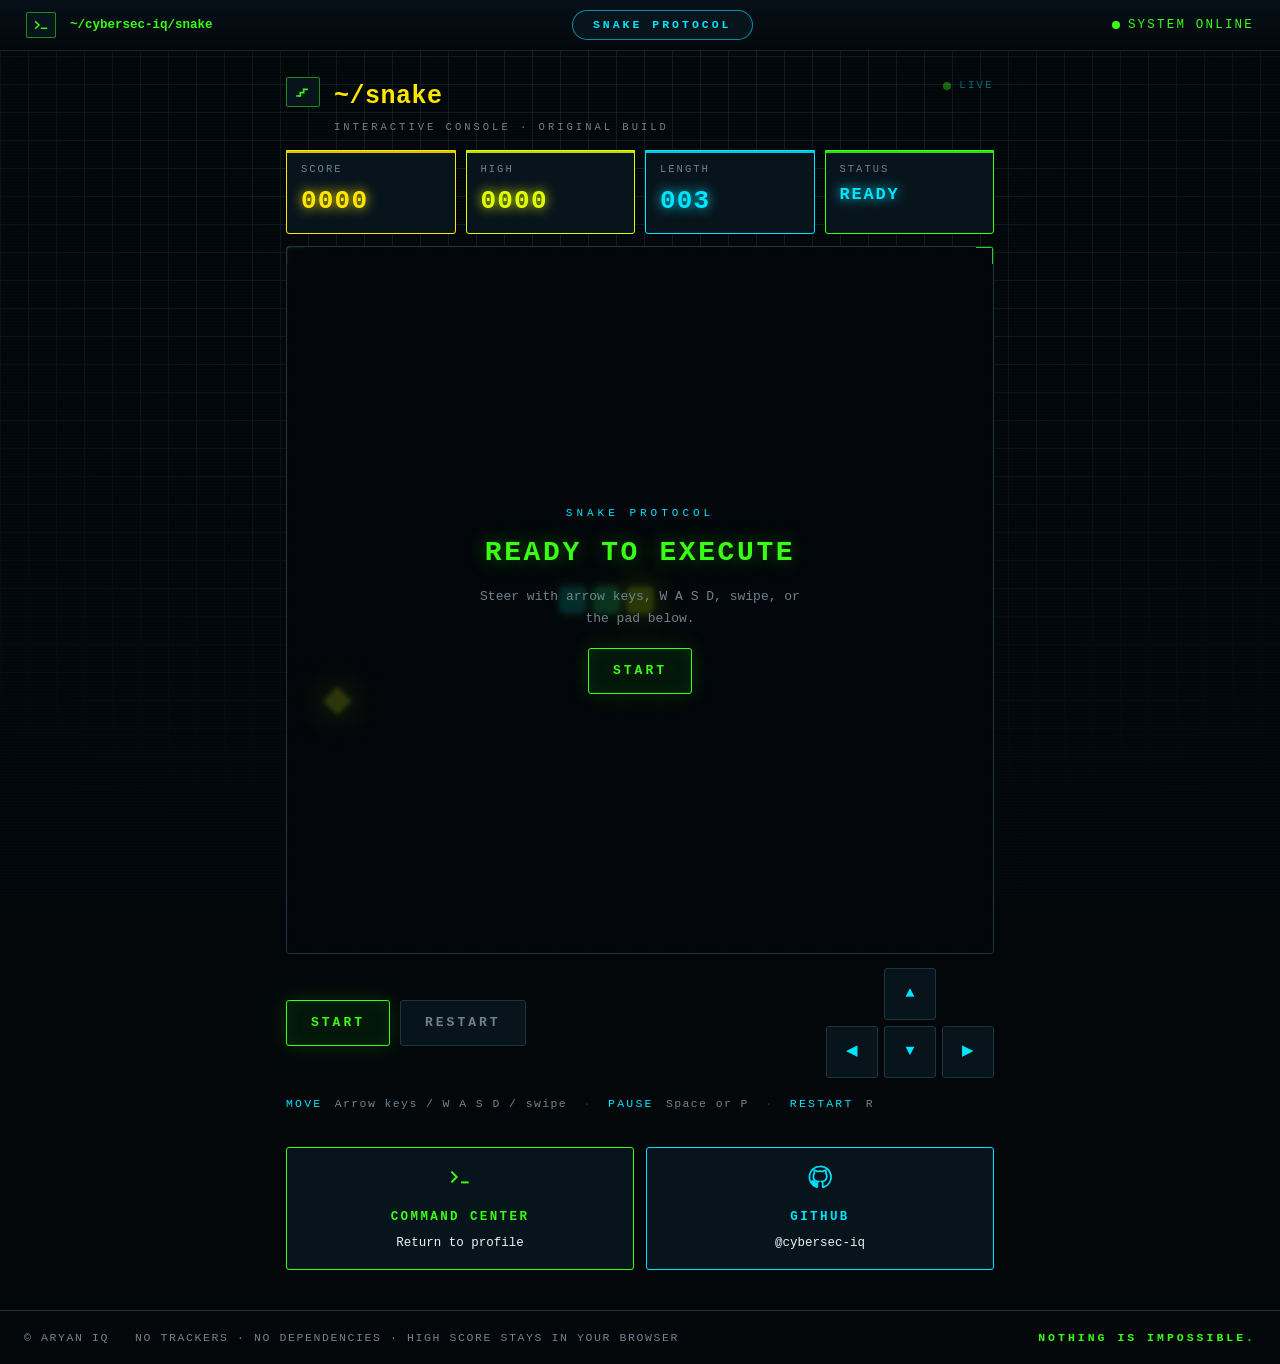
<file: docs/snake/index.html>
<!DOCTYPE html>
<html lang="en">
<head>
<meta charset="utf-8">
<meta name="viewport" content="width=device-width, initial-scale=1, viewport-fit=cover">
<meta http-equiv="Content-Security-Policy" content="default-src 'none'; script-src 'self'; style-src 'self'; img-src 'self' data:; connect-src 'none'; base-uri 'none'; form-action 'none'">
<meta name="referrer" content="strict-origin-when-cross-origin">
<title>Snake Protocol — Aryan IQ</title>
<meta name="description" content="SNAKE PROTOCOL — a cyberpunk Snake game by Aryan IQ. Keyboard and touch controls, no dependencies, no tracking.">
<meta name="color-scheme" content="dark">
<meta name="theme-color" content="#03070A">
<link rel="stylesheet" href="../styles.css">
<link rel="stylesheet" href="./styles.css">
<link rel="icon" href="../favicon.ico?v=2" sizes="any">
<link rel="icon" type="image/png" sizes="16x16" href="../favicon-16x16.png?v=2">
<link rel="icon" type="image/png" sizes="32x32" href="../favicon-32x32.png?v=2">
<link rel="icon" type="image/png" sizes="48x48" href="../favicon-48x48.png?v=2">
<link rel="apple-touch-icon" href="../apple-touch-icon.png?v=2">
</head>
<body>
<a class="skip" href="#board">Skip to game board</a>

<header class="topbar">
  <span class="topbar__glyph" aria-hidden="true">
    <svg width="16" height="16" viewBox="0 0 24 24" fill="none" stroke="#39FF14" stroke-width="2.2" stroke-linecap="square">
      <path d="M4 7 l5 5 l-5 5"/><path d="M13 17 h7"/>
    </svg>
  </span>
  <span class="topbar__path">~/cybersec-iq/snake</span>
  <span class="topbar__badge">SNAKE PROTOCOL</span>
  <span class="topbar__state"><span class="dot"></span>SYSTEM ONLINE</span>
</header>

<div class="game">

  <div class="sec__head">
    <span class="sec__glyph" aria-hidden="true"><svg width="16" height="16" viewBox="0 0 24 24" fill="none" stroke="#39FF14" stroke-width="2.4" stroke-linecap="square"><path d="M3 18 h5 v-5 h5 v-5 h5"/></svg></span>
    <span class="sec__titles">
      <h1 class="sec__path">~/snake</h1>
      <p class="sec__sub">INTERACTIVE CONSOLE &middot; ORIGINAL BUILD</p>
    </span>
    <span class="sec__right"><span class="dot is-green"></span>LIVE</span>
  </div>

  <main>
    <!-- HUD -->
    <section class="hud" aria-label="Game status">
      <div class="hud__cell a-yellow">
        <span class="hud__k">Score</span><span class="hud__v" id="score">0000</span>
      </div>
      <div class="hud__cell a-lime">
        <span class="hud__k">High</span><span class="hud__v" id="high">0000</span>
      </div>
      <div class="hud__cell a-cyan">
        <span class="hud__k">Length</span><span class="hud__v" id="length">003</span>
      </div>
      <div class="hud__cell a-green">
        <span class="hud__k">Status</span><span class="hud__v hud__v--status" id="status">READY</span>
      </div>
    </section>

    <p class="sr-live" id="live" role="status" aria-live="polite"></p>

    <!-- Board -->
    <div class="board panel panel--brackets panel--green" id="board">
      <canvas id="canvas" width="640" height="640" role="img"
              aria-label="Snake game board. Use arrow keys or W A S D to steer."></canvas>

      <div class="overlay" id="overlay" data-state="idle">
        <div class="overlay__inner">
          <p class="overlay__k" id="ov-k">SNAKE PROTOCOL</p>
          <p class="overlay__t" id="ov-t">READY TO EXECUTE</p>
          <p class="overlay__d" id="ov-d">Steer with arrow keys, W A S D, swipe, or the pad below.</p>
          <button class="btn btn--sm" id="ov-btn" type="button">START</button>
        </div>
      </div>
    </div>

    <!-- Controls -->
    <div class="controls">
      <div class="controls__btns">
        <button class="btn btn--sm" id="btn-toggle" type="button" aria-describedby="hint">START</button>
        <button class="btn btn--sm btn--ghost" id="btn-restart" type="button">RESTART</button>
      </div>

      <div class="pad" role="group" aria-label="Directional pad">
        <button class="pad__b pad__b--up"    type="button" data-dir="up"    aria-label="Move up">&#9650;</button>
        <button class="pad__b pad__b--left"  type="button" data-dir="left"  aria-label="Move left">&#9664;</button>
        <button class="pad__b pad__b--down"  type="button" data-dir="down"  aria-label="Move down">&#9660;</button>
        <button class="pad__b pad__b--right" type="button" data-dir="right" aria-label="Move right">&#9654;</button>
      </div>
    </div>

    <p class="hint" id="hint">
      <span class="hint__k">MOVE</span> Arrow keys / W A S D / swipe
      <span class="hint__sep">&middot;</span>
      <span class="hint__k">PAUSE</span> Space or P
      <span class="hint__sep">&middot;</span>
      <span class="hint__k">RESTART</span> R
    </p>

    <nav class="tiles backnav" aria-label="Return links">
      <a class="tile a-green" href="../">
        <svg width="26" height="26" viewBox="0 0 24 24" fill="none" stroke="#39FF14" stroke-width="1.8" aria-hidden="true"><path d="M4 7 l5 5 l-5 5"/><path d="M13 17 h7"/></svg>
        <p class="tile__title">COMMAND CENTER</p>
        <p class="tile__value">Return to profile</p>
      </a>
      <a class="tile a-cyan" href="https://github.com/cybersec-iq" target="_blank" rel="noopener noreferrer">
        <svg width="26" height="26" viewBox="0 0 24 24" fill="none" stroke="#00E5FF" stroke-width="1.6" aria-hidden="true"><path d="M12 2.2 a9.8 9.8 0 0 0-3.1 19.1 c.5.1.7-.2.7-.5 v-1.8 c-2.7.6-3.3-1.3-3.3-1.3 -.4-1.1-1.1-1.4-1.1-1.4 -.9-.6.1-.6.1-.6 1 .1 1.5 1 1.5 1 .9 1.5 2.3 1.1 2.9.8 .1-.6.3-1.1.6-1.3 -2.2-.2-4.5-1.1-4.5-4.9 0-1.1.4-2 1-2.7 -.1-.3-.4-1.3.1-2.7 0 0 .8-.3 2.7 1 a9.4 9.4 0 0 1 4.9 0 c1.9-1.3 2.7-1 2.7-1 .5 1.4.2 2.4.1 2.7 .6.7 1 1.6 1 2.7 0 3.8-2.3 4.7-4.5 4.9 .4.3.7.9.7 1.9 v2.8 c0 .3.2.6.7.5 A9.8 9.8 0 0 0 12 2.2 Z"/></svg>
        <p class="tile__title">GITHUB</p>
        <p class="tile__value">@cybersec-iq</p>
      </a>
    </nav>
  </main>
</div>

<footer class="foot">
  <span>&copy; ARYAN IQ</span>
  <span>NO TRACKERS &middot; NO DEPENDENCIES &middot; HIGH SCORE STAYS IN YOUR BROWSER</span>
  <span class="foot__mission">NOTHING IS IMPOSSIBLE.</span>
</footer>

<script src="./game.js" defer></script>
</body>
</html>
</file>
<file: docs/styles.css>
/* cybersec-iq — developer command center
   Reference: 01_MASTER_STYLE_COMMAND_CENTER.png for the global language,
   02/03/04/05 for the individual sections.
   Zero dependencies, zero external requests, no web fonts. */

:root {
  /* identical tokens to tools/design.py */
  --void: #03070A;
  --surface: #050D13;
  --surface-2: #08141C;
  --surface-3: #0B1A23;
  --line: #12242E;
  --line-2: #1B3541;
  --line-3: #284653;

  --green: #39FF14;
  --green-hi: #48FF24;
  --green-dim: #1B7A10;
  --cyan: #00E5FF;
  --cyan-dim: #0A6C7C;
  --yellow: #FFE600;
  --lime: #DFFF00;
  --blue: #2979FF;

  --text: #C3CDD6;
  --text-hi: #EAF2F7;
  --muted: #6E828F;
  --faint: #3A4C58;

  --mono: ui-monospace, "JetBrains Mono", "IBM Plex Mono", "Space Mono",
          SFMono-Regular, Menlo, Consolas, monospace;

  --rail: 296px;
  --gap: 18px;
  --radius: 3px;
}

*, *::before, *::after { box-sizing: border-box; }
html { -webkit-text-size-adjust: 100%; scroll-behavior: smooth; }
@media (prefers-reduced-motion: reduce) { html { scroll-behavior: auto; } }

body {
  margin: 0;
  min-height: 100dvh;
  background: var(--void);
  color: var(--text);
  font-family: var(--mono);
  font-size: 14px;
  line-height: 1.6;
  overflow-x: hidden;
}

/* ambient grid + scanlines, drawn with gradients only */
body::before {
  content: ""; position: fixed; inset: 0; z-index: 0; pointer-events: none;
  background-image:
    linear-gradient(to right, rgba(18,36,46,.7) 1px, transparent 1px),
    linear-gradient(to bottom, rgba(18,36,46,.7) 1px, transparent 1px);
  background-size: 28px 28px;
  mask-image: radial-gradient(ellipse 100% 80% at 50% 20%, #000 20%, transparent 95%);
  -webkit-mask-image: radial-gradient(ellipse 100% 80% at 50% 20%, #000 20%, transparent 95%);
}
body::after {
  content: ""; position: fixed; inset: 0; z-index: 1; pointer-events: none; opacity: .55;
  background: repeating-linear-gradient(to bottom, rgba(0,229,255,.03) 0 1px, transparent 1px 3px);
}

.skip {
  position: absolute; left: -9999px; top: 0; z-index: 99;
  background: var(--green); color: #03070A; padding: 10px 16px;
  font-weight: 700; letter-spacing: 2px;
}
.skip:focus { left: 8px; top: 8px; }
:focus-visible { outline: 2px solid var(--green); outline-offset: 3px; }

/* ---------------- top bar ---------------- */

.topbar {
  position: relative; z-index: 3;
  display: flex; align-items: center; gap: 14px;
  padding: 10px clamp(12px, 3vw, 26px);
  border-bottom: 1px solid var(--line);
  background: linear-gradient(180deg, #061019 0%, var(--void) 100%);
  font-size: 12.5px;
}
.topbar__glyph {
  width: 30px; height: 26px; flex: none;
  border: 1px solid rgba(57,255,20,.5); border-radius: 2px;
  background: var(--surface-2);
  display: grid; place-items: center;
}
.topbar__path { color: var(--green); font-weight: 600; }
.topbar__branch { color: var(--muted); display: flex; align-items: center; gap: 6px; }
.topbar__badge {
  margin: 0 auto;
  border: 1px solid rgba(0,229,255,.6); border-radius: 20px;
  padding: 5px 20px; color: var(--cyan); letter-spacing: 3px;
  font-weight: 600; font-size: 11.5px; white-space: nowrap;
  background: var(--surface-2);
}
.topbar__state { color: var(--green); letter-spacing: 2.2px; display: flex; align-items: center; gap: 8px; }

.dot { width: 8px; height: 8px; border-radius: 50%; background: currentColor; flex: none;
       animation: live 2.8s ease-in-out infinite; }
@keyframes live { 0%,100% { opacity: .38; } 50% { opacity: 1; } }

/* ---------------- shell ---------------- */

.shell {
  position: relative; z-index: 2;
  display: grid; grid-template-columns: var(--rail) minmax(0, 1fr);
  gap: var(--gap);
  max-width: 1520px; margin: 0 auto;
  padding: var(--gap) clamp(12px, 3vw, 26px) 40px;
  align-items: start;
}

/* ---------------- panels ---------------- */

.panel {
  position: relative;
  background: linear-gradient(180deg, var(--surface) 0%, #040B10 100%);
  border: 1px solid var(--line-2);
  border-radius: var(--radius);
}
.panel--brackets::before, .panel--brackets::after {
  content: ""; position: absolute; width: 18px; height: 18px; pointer-events: none;
  border-color: var(--yellow); border-style: solid; opacity: .8;
}
.panel--brackets::before { top: -1px; left: -1px; border-width: 2px 0 0 2px; }
.panel--brackets::after  { top: -1px; right: -1px; border-width: 2px 2px 0 0; }
.panel--cyan::before, .panel--cyan::after { border-color: var(--cyan); }
.panel--green::before, .panel--green::after { border-color: var(--green); }

/* ---------------- rail ---------------- */

.rail { position: sticky; top: var(--gap); display: grid; gap: var(--gap); }

.ident { padding: 22px 20px 18px; text-align: center; }
/* Brand mark. The source artwork is composed on solid black, so it is
   composited with `screen`: pure black resolves to the card beneath while the
   glow is preserved exactly. No recolouring, no redraw, no added backdrop —
   and where blend modes are unsupported it simply falls back to the artwork
   on its own black field. */
.ident__mark {
  display: block;
  width: min(150px, 62%);
  height: auto;
  aspect-ratio: 1 / 1;
  object-fit: contain;
  margin: 2px auto 16px;
  mix-blend-mode: screen;
}
.ident__name { margin: 0; font-size: 25px; letter-spacing: 4px; color: var(--green); font-weight: 700; }
.ident__handle { margin: 4px 0 0; font-size: 12px; color: var(--cyan); letter-spacing: 1.4px; }
.ident__roles { margin: 14px 0 0; padding: 14px 0 0; border-top: 1px solid var(--line);
                display: grid; gap: 8px; text-align: left; }
.ident__role { display: flex; align-items: center; gap: 10px; font-size: 12.5px; color: var(--text); }
.ident__role svg { flex: none; }

.nav { padding: 10px; display: grid; gap: 3px; }
.nav__label { padding: 6px 12px 8px; font-size: 10.5px; letter-spacing: 3px; color: var(--muted); }
.nav__link {
  display: flex; align-items: center; gap: 11px;
  padding: 10px 13px; border-radius: 2px; border-left: 2px solid transparent;
  color: var(--text); text-decoration: none; font-size: 13.5px; letter-spacing: .6px;
  transition: background .16s ease, color .16s ease, border-color .16s ease;
}
.nav__link svg { flex: none; opacity: .8; }
.nav__link:hover, .nav__link:focus-visible { background: var(--surface-2); color: var(--cyan); }
.nav__link[aria-current="true"] {
  background: linear-gradient(90deg, rgba(57,255,20,.10), transparent);
  border-left-color: var(--green); color: var(--green);
}
.nav__link[aria-current="true"] svg { opacity: 1; }
.nav__link::after {
  content: ""; margin-left: auto; width: 6px; height: 6px; border-radius: 50%;
  background: var(--green); opacity: 0;
}
.nav__link[aria-current="true"]::after { opacity: 1; }

.session { padding: 16px 18px; }
.session__head { display: flex; align-items: center; justify-content: space-between;
                 font-size: 10.5px; letter-spacing: 2.6px; color: var(--cyan); margin-bottom: 12px; }
.session__row { display: flex; justify-content: space-between; gap: 10px;
                font-size: 11.5px; padding: 5px 0; }
.session__k { color: var(--muted); letter-spacing: 1.2px; }
.session__v { color: var(--text); font-variant-numeric: tabular-nums; }
.session__v--green { color: var(--green); }
.session__v--cyan { color: var(--cyan); }
.session__note { margin: 12px 0 0; padding-top: 10px; border-top: 1px solid var(--line);
                 font-size: 10px; color: var(--faint); line-height: 1.6; letter-spacing: .4px; }

/* ---------------- main ---------------- */

.main { display: grid; gap: 26px; min-width: 0; }

.sec { scroll-margin-top: 80px; }
.sec__head { display: flex; align-items: flex-start; gap: 14px; margin-bottom: 14px; }
.sec__glyph {
  width: 34px; height: 30px; flex: none; border: 1px solid rgba(57,255,20,.5);
  border-radius: 2px; background: var(--surface-2); display: grid; place-items: center;
}
.sec__titles { min-width: 0; }
.sec__path { margin: 0; font-size: clamp(19px, 3.4vw, 25px); color: var(--yellow);
             font-weight: 700; letter-spacing: .5px; }
.sec__sub { margin: 2px 0 0; font-size: 10.5px; letter-spacing: 3px; color: var(--muted); }
.sec__right { margin-left: auto; display: flex; align-items: center; gap: 8px;
              font-size: 10.5px; letter-spacing: 2.4px; color: var(--cyan-dim); white-space: nowrap; }

.body { padding: clamp(16px, 2.4vw, 26px); }

/* ---------------- whoami ---------------- */

.who__terminal { overflow: visible; }
.who__chrome { min-height: 44px; padding: 0 20px; border-bottom: 1px solid var(--line-3);
               background: var(--surface-3); display: grid; grid-template-columns: 92px 1fr auto;
               align-items: center; gap: 12px; }
.who__lights { display: flex; gap: 9px; }
.who__lights i { width: 10px; height: 10px; border-radius: 50%; background: #ff5f57; }
.who__lights i:nth-child(2) { background: #febc2e; }
.who__lights i:nth-child(3) { background: #28c840; }
.who__title { font-size: 12.5px; color: var(--text); letter-spacing: .4px; }
.who__online { display: flex; align-items: center; gap: 9px; color: var(--green);
               font-size: 11px; font-weight: 600; letter-spacing: 1.8px; }
.who__body { padding: clamp(18px, 2.8vw, 30px); }
.who__prompt { margin: 0; font-size: clamp(12px, 1.8vw, 14px); line-height: 1.7; }
.who__prompt p { margin: 0; }
.who__user { color: var(--green); font-weight: 600; }
.who__cmd { color: var(--text-hi); }
.who__cursor { display: inline-block; margin-left: 3px; color: var(--green);
               animation: blink .7s steps(1) infinite; text-shadow: 0 0 8px rgba(57,255,20,.45); }
.who__typing-result { min-height: 1.7em; color: var(--green); opacity: .78; }
.who__name { margin: 24px 0 0; font-size: clamp(38px, 7vw, 58px); font-weight: 700;
             letter-spacing: 3px; line-height: 1; }
.who__name b { color: var(--green); text-shadow: 0 0 18px rgba(57,255,20,.45); font-weight: 700; }
.who__name i { color: var(--green-hi); font-style: normal; text-shadow: 0 0 18px rgba(57,255,20,.35); }
@keyframes blink { 0%,49% { opacity: 1; } 50%,100% { opacity: 0; } }
.who__roles { margin: 10px 0 0; font-size: clamp(11.5px, 2.2vw, 14.5px);
              letter-spacing: 2px; color: var(--text); }
.who__rule { height: 2px; width: 260px; max-width: 60%; margin: 12px 0 0;
             background: linear-gradient(90deg, var(--green), rgba(0,229,255,.35), transparent); }

.who__facts { margin-top: 18px; padding: 6px 0; display: grid; gap: 13px; max-width: 760px; }
.fact { display: grid; grid-template-columns: 20px 150px max-content minmax(0, 1fr); align-items: center;
        gap: 12px; font-size: clamp(12px, 2.2vw, 15px); }
.fact__k { color: var(--cyan); letter-spacing: 2px; }
.fact__sep { color: var(--faint); }
.fact__v { color: var(--text-hi); letter-spacing: 1.2px; font-weight: 600; }
.fact__v--yellow { color: var(--yellow); }
.fact__v--green { color: var(--green); }
.who__divider { position: absolute; left: 4%; right: 4%; bottom: -21px; height: 1px;
                background: linear-gradient(90deg,var(--green-dim),var(--line-2) 49%,var(--cyan-dim)); }
.who__divider span { position: absolute; left: 50%; top: 50%; width: 9px; height: 9px;
                     background: var(--surface); border: 1px solid var(--yellow);
                     transform: translate(-50%,-50%) rotate(45deg); }

/* ---------------- about ---------------- */

.prose { margin: 0; font-size: clamp(12.5px, 2.2vw, 15px); line-height: 1.85; color: var(--text); }
.prose + .prose { margin-top: 14px; }
.prose b { color: var(--green); font-weight: 600; }
.prose i { color: var(--cyan); font-style: normal; font-weight: 600; }
.prose u { color: var(--yellow); text-decoration: none; font-weight: 600; }

.subhead { display: flex; align-items: center; gap: 14px; margin: 22px 0 14px;
           font-size: 11px; letter-spacing: 3.4px; color: var(--cyan); }
.subhead::after { content: ""; flex: 1; height: 1px; background: var(--line-2); }

.cards { display: grid; gap: 12px; grid-template-columns: repeat(auto-fit, minmax(190px, 1fr));
         grid-auto-rows: 1fr; align-items: stretch; }
.card { position: relative; background: var(--surface-2); border: 1px solid var(--line-2);
        border-radius: var(--radius); padding: 16px 15px 18px; display: flex; flex-direction: column; }
.card::before { content: ""; position: absolute; inset: -1px -1px auto -1px; height: 2px;
                background: var(--accent, var(--cyan)); opacity: .85; }
.card__icon { margin-bottom: 10px; }
.card__title { margin: 0 0 8px; font-size: 11.5px; letter-spacing: 1.4px;
               color: var(--accent, var(--cyan)); font-weight: 700; }
.card__body { margin: 0; font-size: 12px; color: var(--muted); line-height: 1.65; }

/* ---------------- stack ---------------- */

.stack { display: grid; gap: 14px; grid-template-columns: repeat(auto-fit, minmax(250px, 1fr)); }
.cat { background: var(--surface-2); border: 1px solid var(--line); border-radius: var(--radius);
       padding: 16px 16px 14px; }
.cat__head { display: flex; align-items: center; gap: 12px; margin-bottom: 12px; }
.cat__name { margin: 0; font-size: 13.5px; letter-spacing: 2.2px; color: var(--accent, var(--cyan)); font-weight: 700; }
.cat__purpose { margin: 2px 0 0; font-size: 11px; color: var(--muted); letter-spacing: .4px; }
.chips { display: flex; flex-wrap: wrap; gap: 7px; }
.chip { border: 1px solid currentColor; border-radius: 2px; padding: 4px 10px;
        font-size: 11.5px; letter-spacing: .4px; background: rgba(8,20,28,.7); }
.chip--cyan { color: var(--cyan); } .chip--green { color: var(--green); }
.chip--yellow { color: var(--yellow); } .chip--blue { color: var(--blue); }
.chip--text { color: var(--text); }

.summary { display: flex; flex-wrap: wrap; gap: 10px 30px; margin-top: 16px;
           padding: 14px 16px; background: var(--surface-2);
           border: 1px solid var(--line); border-radius: var(--radius); font-size: 12.5px; }
.summary span { color: var(--muted); letter-spacing: 1.4px; }
.summary b { color: var(--green); font-size: 14px; margin-left: 8px; }

/* ---------------- projects ---------------- */

.grid-sys { display: grid; gap: 14px; grid-template-columns: repeat(auto-fit, minmax(280px, 1fr)); }
.sys { position: relative; background: var(--surface-2); border: 1px solid var(--accent, var(--cyan));
       border-radius: var(--radius); padding: 16px 18px 18px; }
.sys::before { content: ""; position: absolute; inset: -1px -1px auto -1px; height: 2.5px;
               background: var(--accent, var(--cyan)); opacity: .85; }
.sys__top { display: flex; align-items: center; gap: 12px; }
.sys__name { margin: 0; font-size: 14.5px; letter-spacing: 1.6px; color: var(--accent); font-weight: 700; }
.sys__status { margin-left: auto; display: flex; align-items: center; gap: 7px;
               font-size: 10.5px; letter-spacing: 1.6px; color: var(--muted); white-space: nowrap; }
.sys__status--live { color: var(--green); }
.sys__domain { margin: 6px 0 0; font-size: 11.5px; color: var(--muted); }
.sys__body { margin: 12px 0 0; padding-top: 12px; border-top: 1px solid var(--line-2);
             font-size: 12.5px; color: var(--text); line-height: 1.7; }
.sys__chips { margin-top: 12px; }
.sys__none { font-size: 11px; color: var(--faint); margin-top: 12px; }

.note { display: flex; align-items: flex-start; gap: 10px; margin: 16px 0 0;
        font-size: 11.5px; color: var(--faint); line-height: 1.6; }

/* ---------------- activity + snake ---------------- */

.figure { margin: 0; }
.figure img { display: block; width: 100%; height: auto; border-radius: var(--radius); }
.figure figcaption { margin-top: 10px; font-size: 11px; color: var(--faint); letter-spacing: 1.2px; }

/* ---------------- snake CTA ---------------- */

.snake { display: grid; grid-template-columns: minmax(0,1fr) minmax(0,320px); gap: 22px; align-items: center; }
.snake__kicker { font-size: 11.5px; letter-spacing: 3px; color: var(--cyan); }
.snake__title { margin: 8px 0 0; font-size: clamp(30px, 6vw, 50px); color: var(--green);
                font-weight: 700; letter-spacing: 2px; text-shadow: 0 0 24px rgba(57,255,20,.4); }
.snake__lede { margin: 8px 0 18px; font-size: clamp(12.5px, 2.2vw, 15px); color: var(--text-hi); }
.btn {
  display: inline-flex; align-items: center; gap: 16px;
  padding: 15px 28px; min-height: 48px;
  border: 2px solid var(--green); border-radius: var(--radius);
  background: #04170A; color: var(--green); text-decoration: none;
  font-size: clamp(14px, 2.6vw, 18px); font-weight: 700; letter-spacing: 4px;
  box-shadow: 0 0 22px rgba(57,255,20,.16), inset 0 0 18px rgba(57,255,20,.06);
  transition: background .18s ease, color .18s ease, box-shadow .18s ease;
}
.btn:hover, .btn:focus-visible { background: var(--green); color: #03070A;
  box-shadow: 0 0 34px rgba(57,255,20,.4); }
.btn__chev { margin-left: auto; }
.snake__meta { margin: 16px 0 0; font-size: 12px; color: var(--muted); line-height: 1.7; }
.keys { display: grid; gap: 8px; margin-top: 4px; }
.keyrow { display: flex; align-items: center; gap: 14px; font-size: 12.5px; }
.keyrow kbd { border: 1px solid var(--line-3); border-radius: 2px; background: var(--surface-3);
              color: var(--cyan); padding: 3px 9px; font: inherit; font-size: 11.5px; }
.keyrow span { color: var(--text); letter-spacing: 1.4px; }

/* ---------------- contact ---------------- */

.tiles { display: grid; gap: 12px; grid-template-columns: repeat(auto-fit, minmax(180px, 1fr)); }
.tile { display: block; text-align: center; text-decoration: none;
        background: var(--surface-2); border: 1px solid var(--accent, var(--cyan));
        border-radius: var(--radius); padding: 20px 14px;
        transition: transform .18s ease, box-shadow .18s ease; }
.tile:hover, .tile:focus-visible { transform: translateY(-3px);
        box-shadow: 0 0 22px rgba(0,229,255,.12); }
.tile__title { margin: 10px 0 0; font-size: 12.5px; letter-spacing: 2.4px;
               color: var(--accent); font-weight: 700; }
.tile__value { margin: 6px 0 0; font-size: 12.5px; color: var(--text-hi); }
.tile__body { margin: 6px 0 0; font-size: 11px; color: var(--muted); line-height: 1.55; }

/* ---------------- console ---------------- */

.term { padding: 0; }
.term__bar { display: flex; align-items: center; gap: 8px; padding: 9px 14px;
             background: var(--surface-3); border-bottom: 1px solid var(--line-2); }
.led { width: 10px; height: 10px; border-radius: 50%; flex: none; }
.led--r { background: #FF5F57; } .led--y { background: var(--yellow); } .led--g { background: var(--green); }
.term__title { margin-left: 8px; font-size: 11px; letter-spacing: 2px; color: #5E6E7C; }
.term__wrap { padding: 14px clamp(12px, 2.2vw, 18px) 14px; }
.term__log { margin: 0; min-height: 190px; max-height: 40vh; overflow-y: auto;
             font-size: clamp(12px, 2.2vw, 13.5px); scrollbar-width: thin;
             scrollbar-color: var(--line-2) transparent; }
.term__log::-webkit-scrollbar { width: 8px; }
.term__log::-webkit-scrollbar-thumb { background: var(--line-2); }
.term__line { margin: 0; white-space: pre-wrap; overflow-wrap: anywhere; }
.term__line--key { color: var(--cyan); }
.term__line--ok { color: var(--green); }
.term__line--hi { color: var(--lime); }
.term__line--err { color: var(--yellow); }
.term__line--dim { color: var(--muted); }
.term__line a { color: var(--blue); text-underline-offset: 3px; }
.term__line a:hover, .term__line a:focus-visible { color: var(--cyan); }
.term__form { display: flex; align-items: center; gap: 10px; margin-top: 12px;
              border-top: 1px solid var(--line-2); padding-top: 12px; }
.term__form:focus-within { border-top-color: var(--green); }
.term__ps { color: var(--lime); font-weight: 700; flex: none; }
.term__in { flex: 1; min-width: 0; background: transparent; border: 0; color: var(--text);
            font: inherit; font-size: clamp(12px, 2.2vw, 13.5px); padding: 4px 0; caret-color: var(--green); }
.term__in:focus { outline: none; }
.term__hint { margin: 10px 0 0; font-size: 10.5px; letter-spacing: 1.4px; color: var(--faint); }

/* ---------------- footer ---------------- */

.foot { margin-top: 8px; padding: 18px clamp(14px, 2.4vw, 24px);
        border-top: 1px solid var(--line-2); display: flex; flex-wrap: wrap;
        gap: 10px 26px; align-items: center; font-size: 11.5px; letter-spacing: 1.6px;
        color: var(--muted); }
.foot a { color: var(--muted); text-decoration: none; }
.foot a:hover, .foot a:focus-visible { color: var(--green); }
.foot__quote { color: var(--text); }
.foot__quote b { color: var(--green); } .foot__quote i { color: var(--cyan); font-style: normal; }
.foot__quote u { color: var(--yellow); text-decoration: none; }
.foot__mission { margin-left: auto; color: var(--green); font-weight: 700; letter-spacing: 3px; }

/* ---------------- responsive ---------------- */

@media (max-width: 1080px) {
  .shell { grid-template-columns: 1fr; }
  .rail { position: static; grid-template-columns: 1fr; }
  .nav { display: flex; overflow-x: auto; gap: 6px; padding: 10px; scrollbar-width: none; }
  .nav::-webkit-scrollbar { display: none; }
  .nav__label { display: none; }
  .nav__link { border-left: 0; border-bottom: 2px solid transparent; white-space: nowrap; padding: 9px 14px; }
  .nav__link[aria-current="true"] { border-left: 0; border-bottom-color: var(--green); background: var(--surface-2); }
  .nav__link::after { display: none; }
  .snake { grid-template-columns: 1fr; }
}

@media (max-width: 640px) {
  .topbar__badge { display: none; }
  .topbar { font-size: 11.5px; gap: 10px; }
  .ident__roles { text-align: left; }
  .sec__right { display: none; }
  .who__chrome { min-height: 40px; padding: 0 12px; grid-template-columns: 68px 1fr auto; gap: 6px; }
  .who__lights { gap: 6px; }
  .who__lights i { width: 8px; height: 8px; }
  .who__title { font-size: 9.5px; }
  .who__online { font-size: 9px; gap: 5px; letter-spacing: 1px; }
  .who__body { padding: 16px; }
  .fact { grid-template-columns: 18px 88px minmax(0,1fr); gap: 8px; }
  .who__roles { line-height: 1.65; }
}

@media (max-width: 380px) {
  .topbar__branch { display: none; }
  .foot__mission { margin-left: 0; }
}

@media (prefers-reduced-motion: reduce) {
  *, *::before, *::after {
    animation-duration: .001ms !important; animation-iteration-count: 1 !important;
    transition-duration: .001ms !important;
  }
  body::after { display: none; }
}

/* ---------------- accent utilities ----------------
   These exist because the page ships a strict CSP (style-src 'self').
   Inline style="--accent:…" attributes are blocked by it, which silently
   collapsed every per-card accent to the default. Classes keep the hardened
   policy and the reference's colour coding at the same time. */

.a-green  { --accent: var(--green); }
.a-cyan   { --accent: var(--cyan); }
.a-yellow { --accent: var(--yellow); }
.a-lime   { --accent: var(--lime); }
.a-blue   { --accent: var(--blue); }

.is-green { color: var(--green); }
.is-muted { color: var(--muted); }
.noshrink { flex: none; }
.mt       { margin-top: 18px; }

/* ---------------- narrow-viewport overflow guards ----------------
   Found at 320px: the session panel shows an IANA timezone
   ("America/Los_Angeles"), which has no break opportunity and forced the
   rail — and therefore the whole grid — wider than the viewport. Because
   body sets overflow-x:hidden, the excess was clipped rather than
   scrollable, silently cutting content off the right edge.

   Grid and flex items default to min-width:auto, so a single unbreakable
   string can push a track past its share. These pin the floor to 0 and let
   long values wrap. */

.shell > *, .rail, .main, .sec, .panel, .body { min-width: 0; }

.session__row { gap: 8px; align-items: baseline; }
.session__k { flex: none; }
.session__v { text-align: right; overflow-wrap: anywhere; word-break: break-word; }

.topbar { flex-wrap: wrap; row-gap: 6px; }
.topbar__path, .topbar__state { overflow-wrap: anywhere; }

.ident__role, .fact, .sys__body, .card__body, .tile__value, .tile__body,
.prose, .summary, .foot { overflow-wrap: anywhere; }

.chips { min-width: 0; }
.chip { max-width: 100%; overflow-wrap: anywhere; }

.who__name { overflow-wrap: anywhere; }

@media (max-width: 420px) {
  .summary { gap: 8px 18px; }
}

/* Compact, explicit LABEL | : | VALUE tracks. The fixed label track is sized
   to LOCATION, while the 8px gap keeps every value visually attached. */
@media (max-width: 640px) {
  .fact { grid-template-columns: 18px 76px max-content minmax(0, 1fr); gap: 8px; }
}

/* The activity and contribution-grid SVGs already carry their own framed
   panel, so they sit directly in the section rather than inside a second one. */
.figures { display: grid; gap: 18px; }

/* ---------------- mobile hardening ----------------
   Audited at a true 320/360/375/390/393/414/430 layout viewport.

   The contact tiles previously fell to a single column on phones because
   `auto-fit, minmax(180px, 1fr)` cannot fit two 180px tracks in a ~350px
   column. They are pinned to two explicit columns instead, with the internal
   type stepped down so the copy still fits inside each tile. */

@media (max-width: 600px) {
  .tiles { grid-template-columns: repeat(2, minmax(0, 1fr)); gap: 10px; }
  .tile { padding: 16px 10px; }
  .tile__title { font-size: 11.5px; letter-spacing: 1.6px; }
  .tile__value { font-size: 11.5px; overflow-wrap: anywhere; }
  .tile__body { font-size: 10.5px; line-height: 1.5; }
  .tile svg { width: 24px; height: 24px; }

  /* Desktop rhythm is too airy once every card is stacked. */
  .main { gap: 20px; }
  .body { padding: 14px; }
  .sec__head { margin-bottom: 10px; }
  .cards, .stack, .grid-sys { gap: 10px; }
  .card, .cat, .sys { padding: 14px 13px; }
  .subhead { margin: 16px 0 10px; }

  .foot { gap: 8px 14px; padding: 16px 14px; }
  .foot__mission { margin-left: 0; }
}

@media (max-width: 400px) {
  /* At the tightest widths the two-up tiles need a little more room again. */
  .tile { padding: 14px 8px; }
  .tile__title { font-size: 10.5px; letter-spacing: 1.2px; }
  .tile__value { font-size: 11px; }
  .tile__body { font-size: 10px; }
}
</file>
<file: docs/snake/styles.css>
/* cybersec-iq — SNAKE PROTOCOL
   Extends ../styles.css and reuses its tokens, panel geometry, buttons and
   tiles so the game reads as part of the command center rather than a
   separate page. */

.game {
  position: relative; z-index: 2;
  max-width: 760px; margin: 0 auto;
  padding: clamp(16px, 3vw, 26px) clamp(12px, 3vw, 26px) 32px;
}

.sr-live {
  position: absolute; width: 1px; height: 1px; padding: 0; margin: -1px;
  overflow: hidden; clip: rect(0 0 0 0); white-space: nowrap; border: 0;
}

/* ---------- HUD ---------- */

.hud {
  display: grid; grid-template-columns: repeat(4, 1fr); gap: 10px;
  margin-bottom: 12px;
}
.hud__cell {
  position: relative;
  background: var(--surface-2);
  border: 1px solid var(--accent, var(--line-2));
  border-radius: var(--radius);
  padding: 10px clamp(8px, 2vw, 14px);
  display: flex; flex-direction: column; gap: 3px; min-width: 0;
}
.hud__cell::before {
  content: ""; position: absolute; inset: -1px -1px auto -1px; height: 2.5px;
  background: var(--accent, var(--cyan)); opacity: .85;
}
.hud__k {
  font-size: clamp(9px, 2.1vw, 10.5px); letter-spacing: 2px;
  color: var(--muted); text-transform: uppercase;
}
.hud__v {
  font-size: clamp(17px, 4.6vw, 26px); font-weight: 700; letter-spacing: 1.2px;
  color: var(--accent, var(--green)); font-variant-numeric: tabular-nums;
  white-space: nowrap; text-shadow: 0 0 12px currentColor;
}
.hud__v--status { font-size: clamp(12px, 3vw, 17px); letter-spacing: 1.8px; }
.hud__v--status[data-s="READY"]  { color: var(--cyan); }
.hud__v--status[data-s="ACTIVE"] { color: var(--green); }
.hud__v--status[data-s="PAUSED"] { color: var(--yellow); }
.hud__v--status[data-s="FAILED"] { color: #FF5F57; }

/* ---------- board ---------- */

.board {
  position: relative;
  aspect-ratio: 1 / 1; width: 100%;
  background: #020A06;
  overflow: hidden;
  touch-action: none;          /* swipes belong to the game, not the page */
}
.board canvas { display: block; width: 100%; height: 100%; }

/* ---------- overlay ---------- */

.overlay {
  position: absolute; inset: 0;
  display: flex; align-items: center; justify-content: center;
  background: rgba(3, 7, 10, .80);
  backdrop-filter: blur(2px); -webkit-backdrop-filter: blur(2px);
  padding: 20px; text-align: center;
}
.overlay[hidden] { display: none; }
.overlay__inner { max-width: 340px; }
.overlay__k { margin: 0; font-size: clamp(9.5px, 2.4vw, 11px); letter-spacing: 4px;
              color: var(--cyan); text-transform: uppercase; }
.overlay__t { margin: 8px 0 0; font-size: clamp(19px, 5.4vw, 28px); font-weight: 700;
              letter-spacing: 2.6px; color: var(--green); text-shadow: 0 0 20px rgba(57,255,20,.4); }
.overlay[data-state="over"] .overlay__t { color: #FF5F57; text-shadow: 0 0 20px rgba(255,95,87,.4); }
.overlay[data-state="paused"] .overlay__t { color: var(--yellow); text-shadow: 0 0 20px rgba(255,230,0,.35); }
.overlay__d { margin: 10px 0 0; font-size: clamp(11.5px, 2.9vw, 13px);
              color: var(--muted); line-height: 1.7; }
.overlay__inner .btn { margin-top: 18px; }

/* ---------- buttons ---------- */

.btn--sm {
  font-size: clamp(11.5px, 2.9vw, 13px); letter-spacing: 3px;
  padding: 12px 24px; min-height: 46px; gap: 10px;
  border-width: 1.5px; cursor: pointer; font-family: inherit;
}
.btn--ghost {
  color: var(--muted); border-color: var(--line-2); background: var(--surface-2);
  box-shadow: none;
}
.btn--ghost:hover, .btn--ghost:focus-visible {
  color: var(--cyan); border-color: var(--cyan); background: var(--surface-3); box-shadow: none;
}

/* ---------- controls ---------- */

.controls {
  display: flex; flex-wrap: wrap; align-items: center; justify-content: space-between;
  gap: 16px; margin-top: 14px;
}
.controls__btns { display: flex; gap: 10px; flex-wrap: wrap; }

.pad { display: grid; grid-template-columns: repeat(3, 52px); grid-template-rows: repeat(2, 52px); gap: 6px; }
.pad__b {
  font: inherit; font-size: 15px; line-height: 1; color: var(--cyan);
  background: var(--surface-2); border: 1px solid var(--line-2);
  border-radius: var(--radius); cursor: pointer;
  display: flex; align-items: center; justify-content: center;
  min-width: 52px; min-height: 52px; -webkit-tap-highlight-color: transparent;
  transition: border-color .14s ease, color .14s ease, background .14s ease;
}
.pad__b:hover, .pad__b:focus-visible, .pad__b:active {
  border-color: var(--cyan); color: #03070A; background: var(--cyan);
}
.pad__b--up { grid-column: 2; grid-row: 1; }
.pad__b--left { grid-column: 1; grid-row: 2; }
.pad__b--down { grid-column: 2; grid-row: 2; }
.pad__b--right { grid-column: 3; grid-row: 2; }

/* ---------- hint + back nav ---------- */

.hint { margin: 14px 0 0; font-size: clamp(10.5px, 2.5vw, 11.5px);
        letter-spacing: 1.4px; color: var(--muted); line-height: 2; }
.hint__k { color: var(--cyan); letter-spacing: 2.2px; margin-right: 4px; }
.hint__sep { color: var(--line-2); margin: 0 8px; }

.backnav { margin-top: clamp(22px, 4vw, 32px); }
.backnav .tile { padding: 16px 14px; }

/* ---------- narrow ---------- */

@media (max-width: 600px) {
  .hud { grid-template-columns: repeat(2, 1fr); }
  .controls { flex-direction: column; align-items: stretch; }
  .controls__btns .btn { flex: 1; justify-content: center; }
  .pad { justify-content: center; margin: 0 auto;
         grid-template-columns: repeat(3, 58px); grid-template-rows: repeat(2, 58px); }
  .pad__b { min-width: 58px; min-height: 58px; font-size: 17px; }
}
</file>
